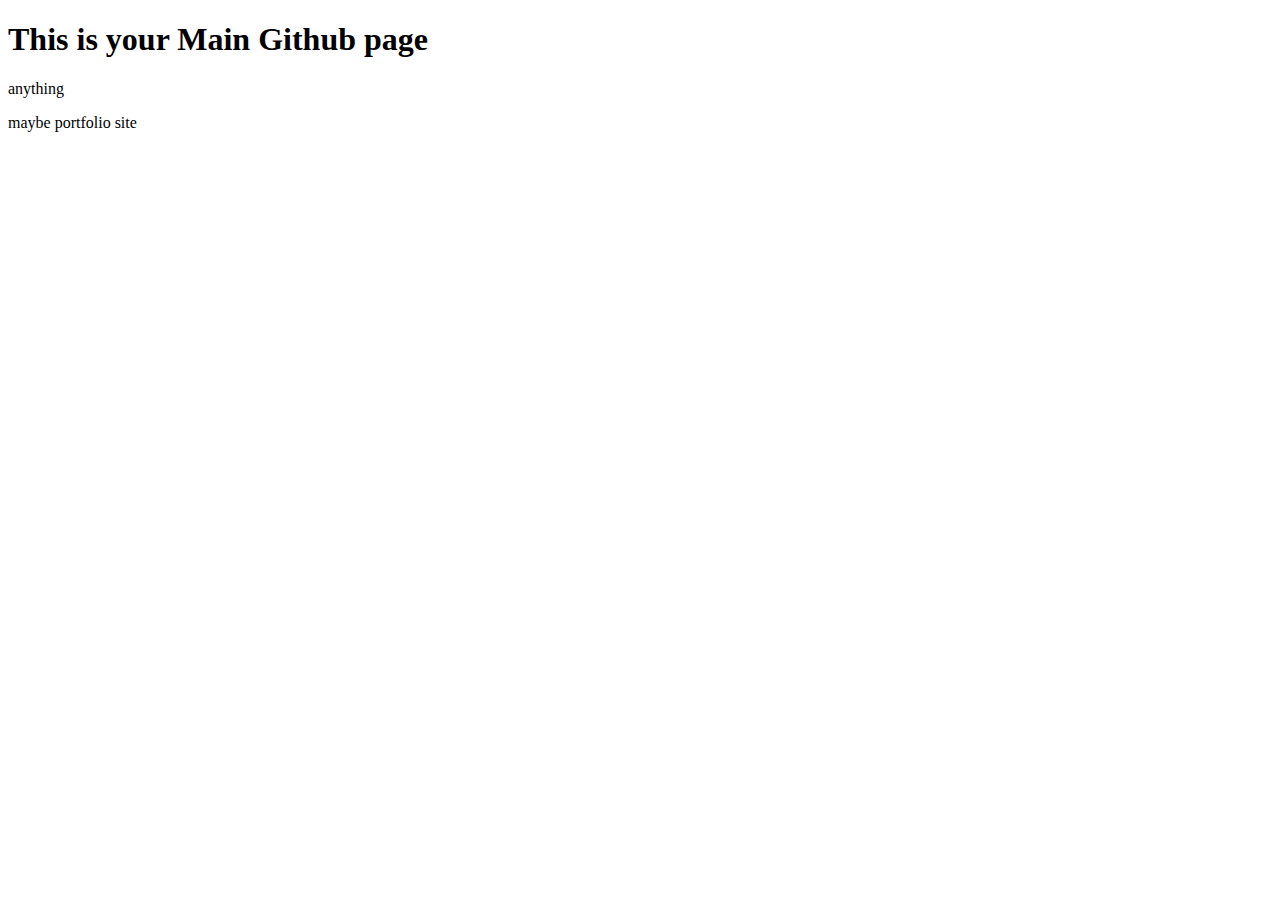
<file: index.html>
<!DOCTYPE html>
<html lang="en">
<head>
    <meta charset="UTF-8">
    <meta name="viewport" content="width=device-width, initial-scale=1.0">
    <title>GitHub Home</title>
</head>
<body>
    <h1>This is your Main Github page</h1>
    <p>anything</p>
    <p>maybe portfolio site</p>
</body>
</html>
</file>
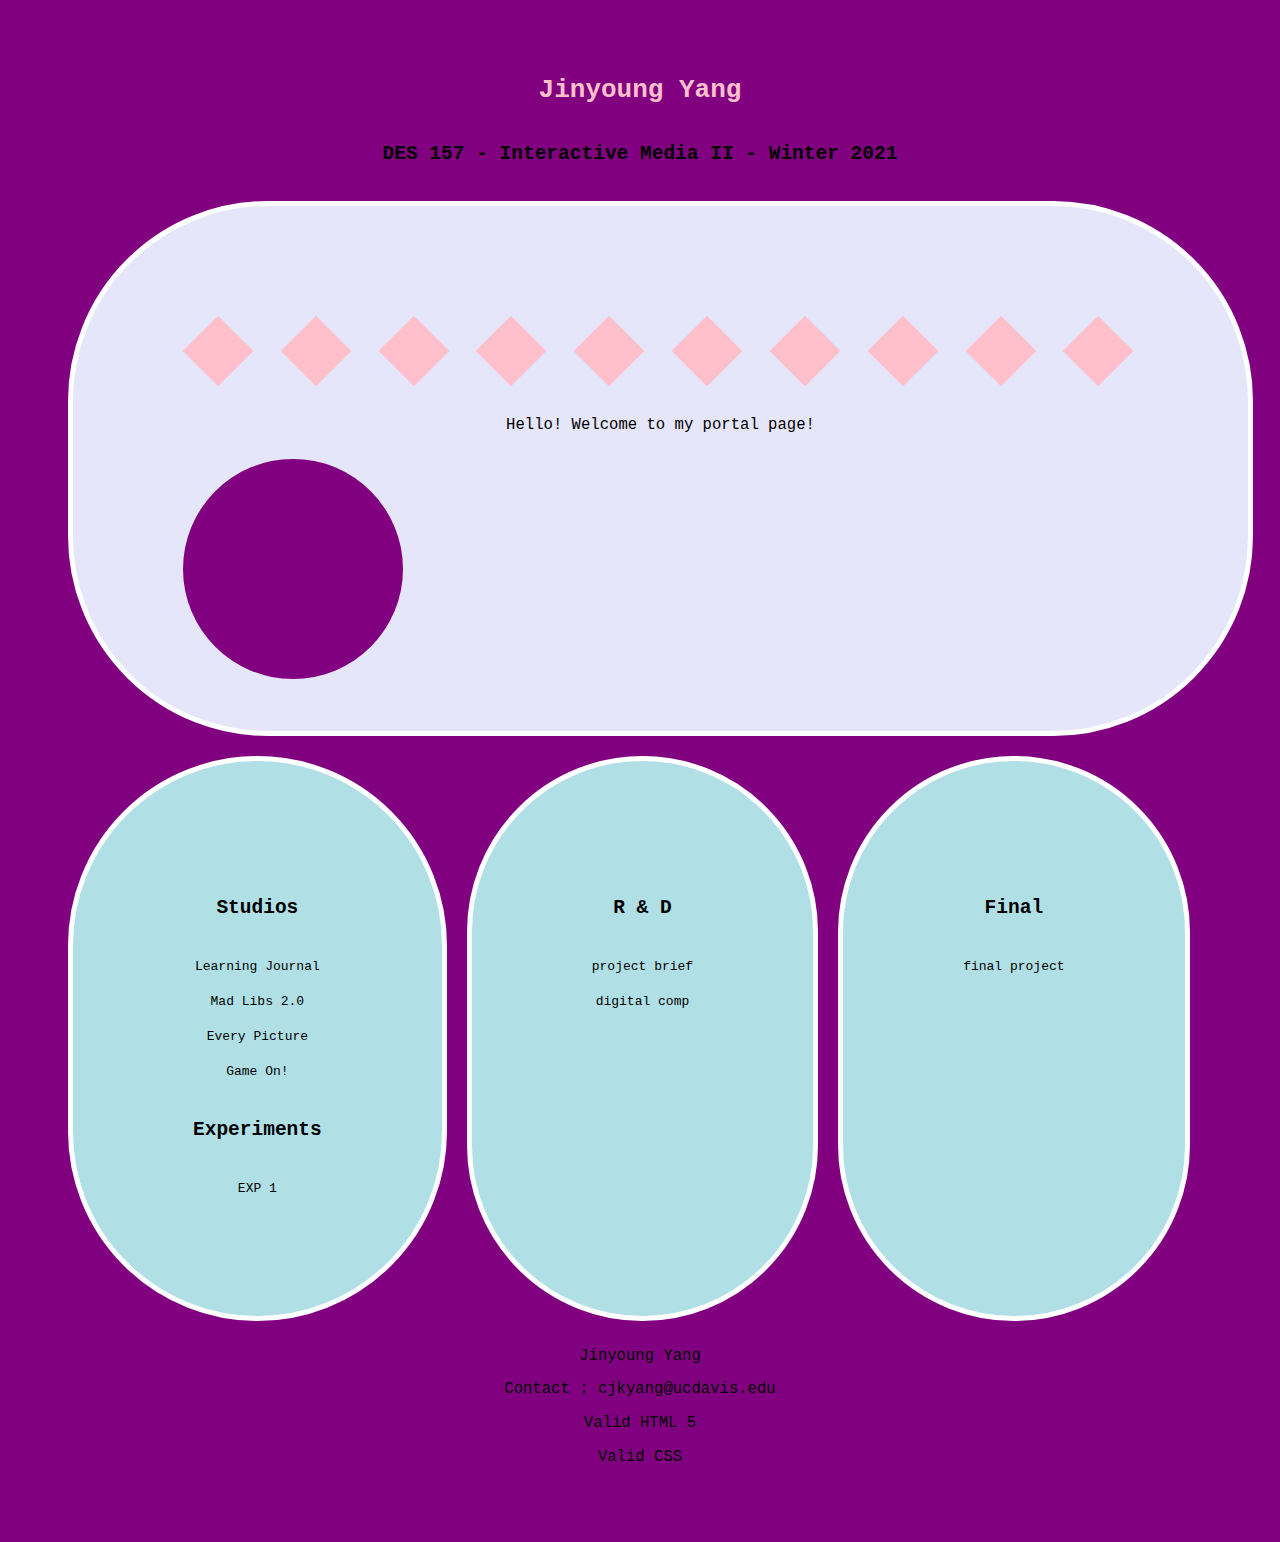
<file: des157/index.html>
<!DOCTYPE html>
<html lang="en">
<head>
    <meta charset="UTF-8">
    <meta name="viewport" content="width=device-width, initial-scale=1.0">
    <link href="styles.css" rel="stylesheet">
    <title>DES 157 Portal Page</title>
</head>
<body>
   
    <h1>Jinyoung Yang</h1>
    <h2>DES 157 - Interactive Media II - Winter 2021</h2>

   <div id="banner">
       <span class="diamond"></span>
       <span class="diamond2"></span>
       <span class="diamond3"></span>
       <span class="diamond4"></span>
       <span class="diamond5"></span>
       <span class="diamond6"></span>
       <span class="diamond7"></span>
       <span class="diamond8"></span>
       <span class="diamond9"></span>
       <span class="diamond10"></span>
       <p>Hello! Welcome to my portal page!</p>
       <div id="move"></div>
   </div>

   <main>
       <div id="one">
       
       <h2>Studios</h2>
       <li><a href="lj/index.html">Learning Journal</a></li>
       <li><a href="madlib/madlib.html">Mad Libs 2.0</a></li>
       <li><a href="studio2/everypicture.html">Every Picture</a></li>
       <li><a href="pig-START/index.html">Game On!</a></li>

       <h2>Experiments</h2>
       <li><a href="">EXP 1</a></li>
       </div>

       <div id="two">
           <h2>R & D</h2>
           <li><a href="final/brief.html">project brief</a></li>
           <li>digital comp</li>
       </div>

       <div id="three">
        <h2>Final</h2>
        <li>final project</li>
 
       </div>
   </main>
    

</body>

<footer>
    <p>Jinyoung Yang</p>
    <p> Contact : <a href="mail to: &#099;&#106;&#107;&#121;&#097;&#110;&#103;&#064;&#117;&#099;&#100;&#097;&#118;&#105;&#115;&#046;&#101;&#100;&#117;">&#099;&#106;&#107;&#121;&#097;&#110;&#103;&#064;&#117;&#099;&#100;&#097;&#118;&#105;&#115;&#046;&#101;&#100;&#117;</a>
    </p>
    <p><a href="http://validator.w3.org/check?uri=referer">Valid HTML 5</a></p>
    <p><a href="https://jigsaw.w3.org/css-validator/check/referer">Valid CSS</a></p>
</footer>
</html>
</file>
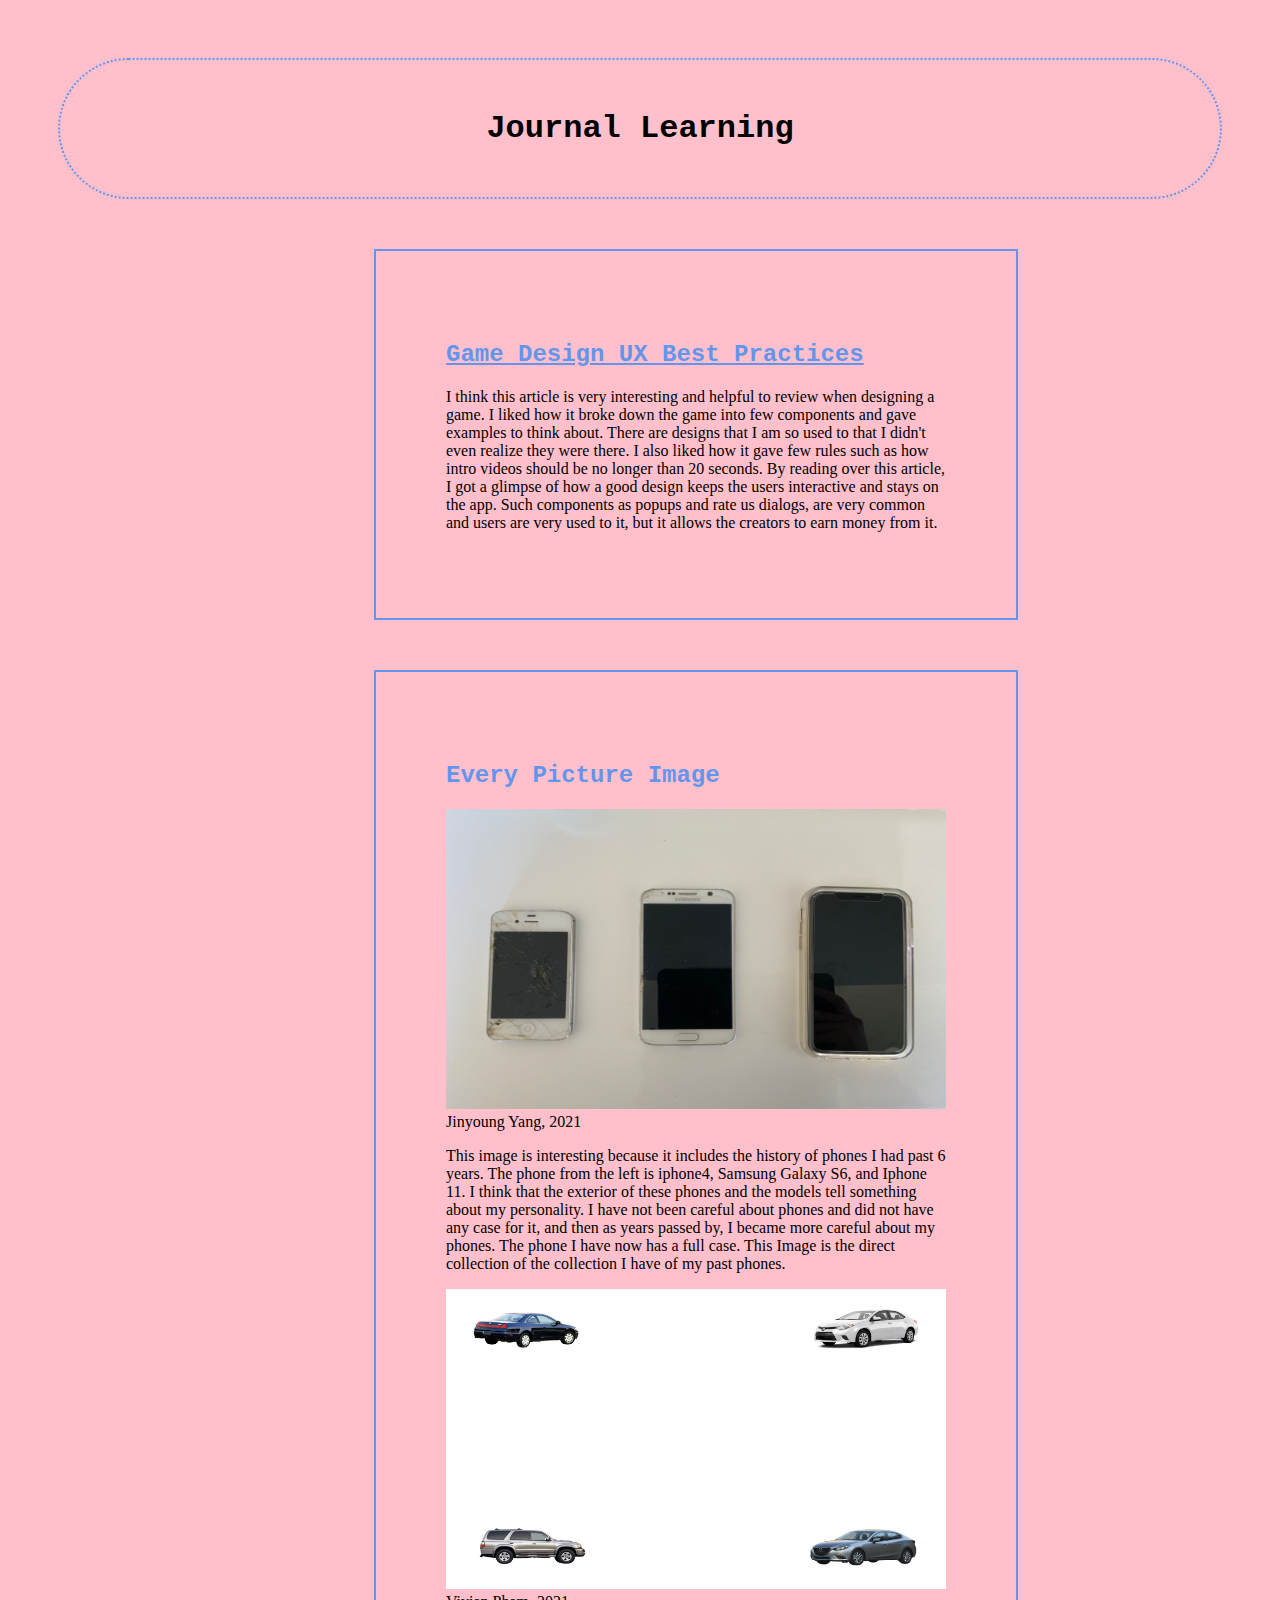
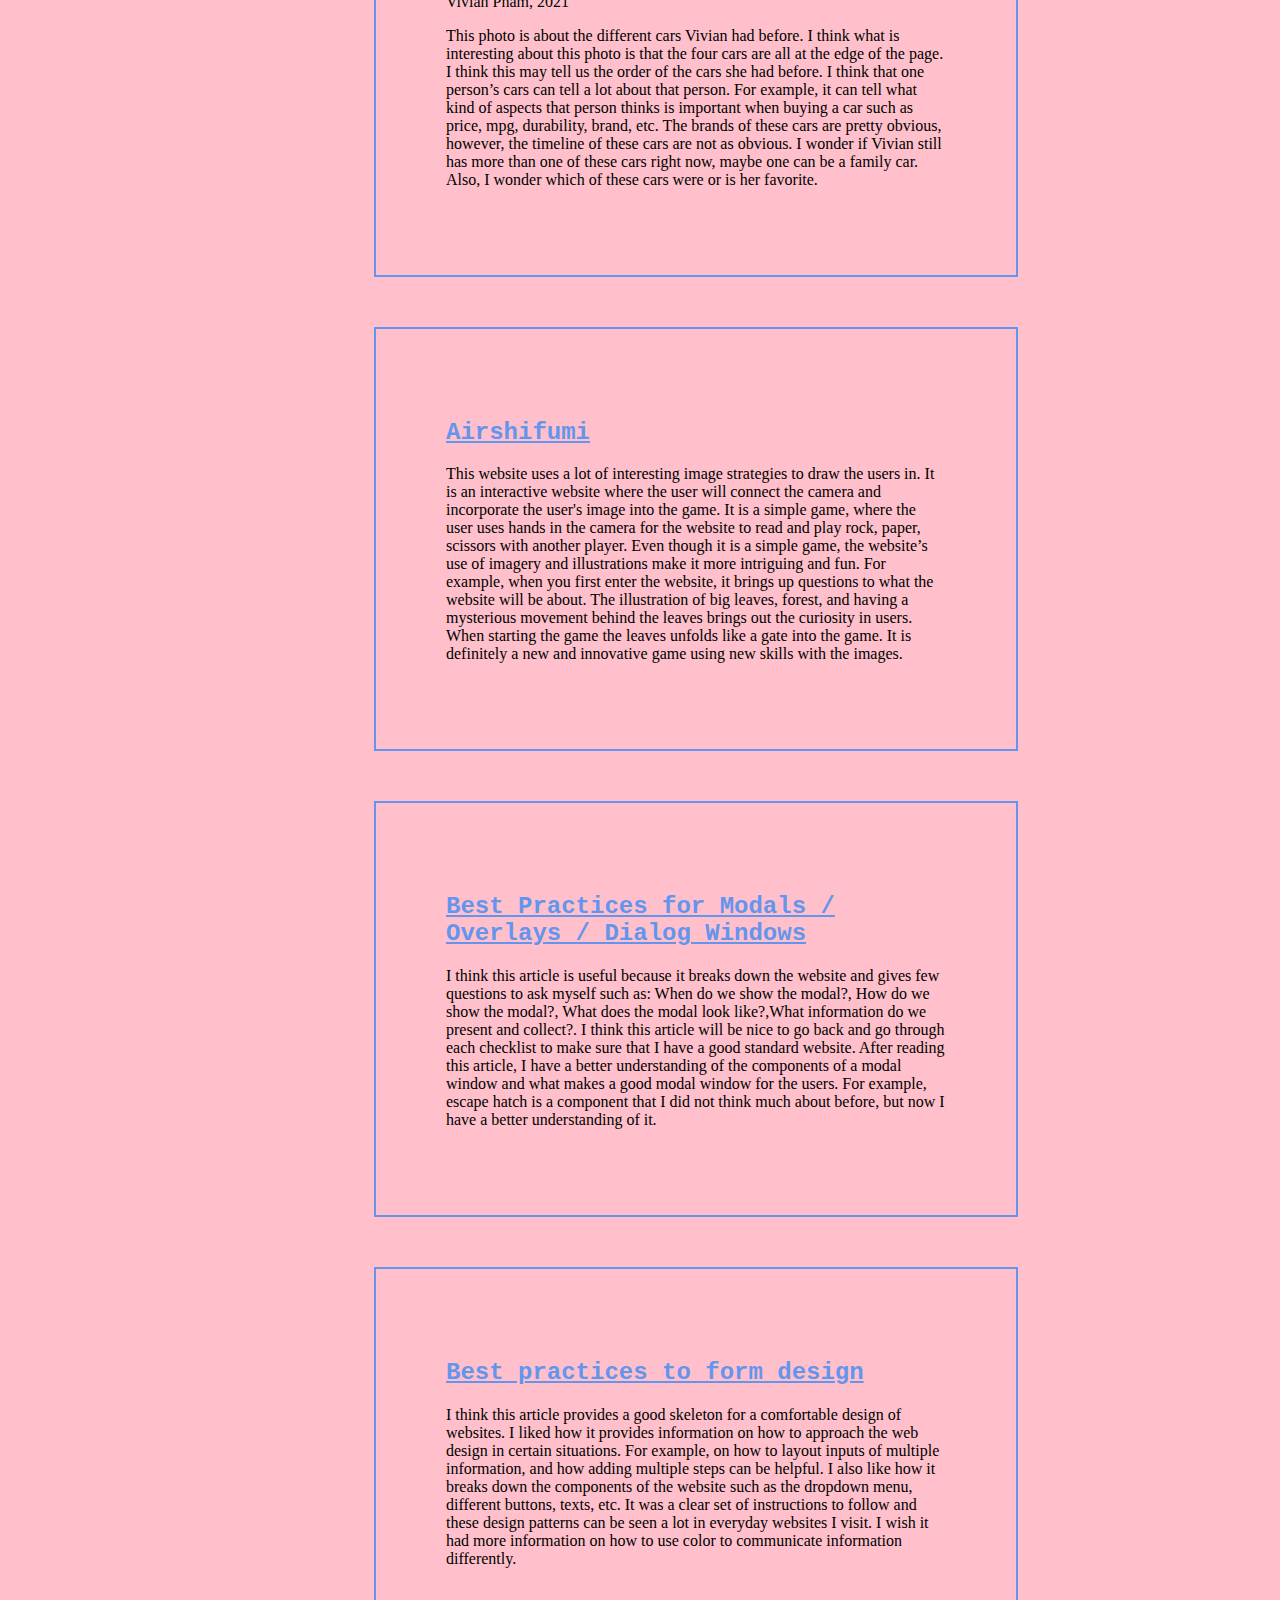
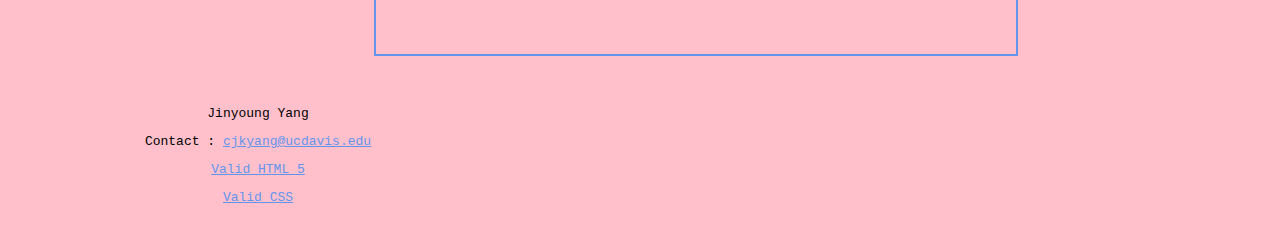
<file: des157/lj/index.html>
<!DOCTYPE html>
<html lang="en">
<head>
    <meta charset="UTF-8">
    <meta name="viewport" content="width=device-width, initial-scale=1.0">
    <link href="styles.css" rel="stylesheet">
    <title>Learning Journal</title>
</head>
<body>
    <h1>Journal Learning</h1>

    <div>
        <h2><a href="https://uxplanet.org/game-design-ux-best-practices-guide-4a3078c32099">Game Design UX Best Practices</a></h2>
        <p>I think this article is very interesting and helpful to review when designing a game. I liked how it broke down the game into few components and gave examples to think about. There are designs that I am so used to that I didn't even realize they were there. I also liked how it gave few rules such as how intro videos should be no longer than 20 seconds. By reading over this article, I got a glimpse of how a good design keeps the users interactive and stays on the app. Such components as popups and rate us dialogs, are very common and users are very used to it, but it allows the creators to earn money from it.
            </p>
        </div>

    <div>
        <h2>Every Picture Image</h2>
        
        <p class="img"><img src="photos/IMG_0150.jpg">Jinyoung Yang, 2021</p>
        <p>This image is interesting because it includes the history of phones I had past 6 years. The phone from the left is iphone4, Samsung Galaxy S6, and Iphone 11. I think that the exterior of these phones and the models tell something about my personality. I have not been careful about phones and did not have any case for it, and then as years passed by, I became more careful about my phones. The phone I have now has a full case. This Image is the direct collection of the collection I have of my past phones. </p>
        
        <p class="img"><img src="photos/cartimeline.png">Vivian Pham, 2021</p>
        <p>This photo is about the different cars Vivian had before. I think what is interesting about this photo is that the four cars are all at the edge of the page. I think this may tell us the order of the cars she had before. I think that one person’s cars can tell a lot about that person. For example, it can tell what kind of aspects that person thinks is important when buying a car such as price, mpg, durability, brand, etc. The brands of these cars are pretty obvious, however, the timeline of these cars are not as obvious. I wonder if Vivian still has more than one of these cars right now, maybe one can be a family car. Also, I wonder which of these cars were or is her favorite. 
        </p>
    </div>


    <div>
        <h2><a href ="https://airshifumi.hands.agency/#">Airshifumi</a></h2>
        <p>This website uses a lot of interesting image strategies to draw the users in. It is an interactive website where the user will connect the camera and incorporate the user's image into the game. It is a simple game, where the user uses hands in the camera for the website to read and play rock, paper, scissors with another player. Even though it is a simple game, the website’s use of imagery and illustrations make it more intriguing and fun. For example, when you first enter the website, it brings up questions to what the website will be about. The illustration of big leaves, forest, and having a mysterious movement behind the leaves brings out the curiosity in users. When starting the game the leaves unfolds like a gate into the game. It is definitely a new and innovative game using new skills with the images. 
        </p>
    </div>

    <div>
    <h2><a href="https://uxplanet.org/best-practices-for-modals-overlays-dialog-windows-c00c66cddd8c">Best Practices for Modals / Overlays / Dialog Windows</a></h2>
    <p>
        I think this article is useful because it breaks down the website and gives few questions to ask myself such as: When do we show the modal?, How do we show the modal?, What does the modal look like?,What information do we present and collect?. I think this article will be nice to go back and go through each checklist to make sure that I have a good standard website. After reading this article, I have a better understanding of the components of a modal window and what makes a good modal window for the users. For example, escape hatch is a component that I did not think much about before,  but now I have a better understanding of it. 
 

    </p>
    </div>

    <div>
        <h2><a href="https://uxdesign.cc/best-practices-for-form-design-ff5de6ca8e5f">Best practices to form design</a></h2>
        <p>I think this article provides a good skeleton for a comfortable design of websites. I liked how it provides information on how to approach the web design in certain situations. For example, on how to layout inputs of multiple information, and how adding multiple steps can be helpful. I also like how it breaks down the components of the website such as the dropdown menu, different buttons, texts, etc. It was a clear set of instructions to follow and these design patterns can be seen a lot in everyday websites I visit. I wish it had more information on how to use color to communicate information differently. 
        </p>
        </div>

        <footer>
            <p>Jinyoung Yang</p>
            <p> Contact : <a href="mail to: &#099;&#106;&#107;&#121;&#097;&#110;&#103;&#064;&#117;&#099;&#100;&#097;&#118;&#105;&#115;&#046;&#101;&#100;&#117;">&#099;&#106;&#107;&#121;&#097;&#110;&#103;&#064;&#117;&#099;&#100;&#097;&#118;&#105;&#115;&#046;&#101;&#100;&#117;</a>
            </p>
            <p><a href="http://validator.w3.org/check?uri=referer">Valid HTML 5</a></p>
            <p><a href="https://jigsaw.w3.org/css-validator/check/referer">Valid CSS</a></p>
        </footer>
    
</body>

</html>
</file>
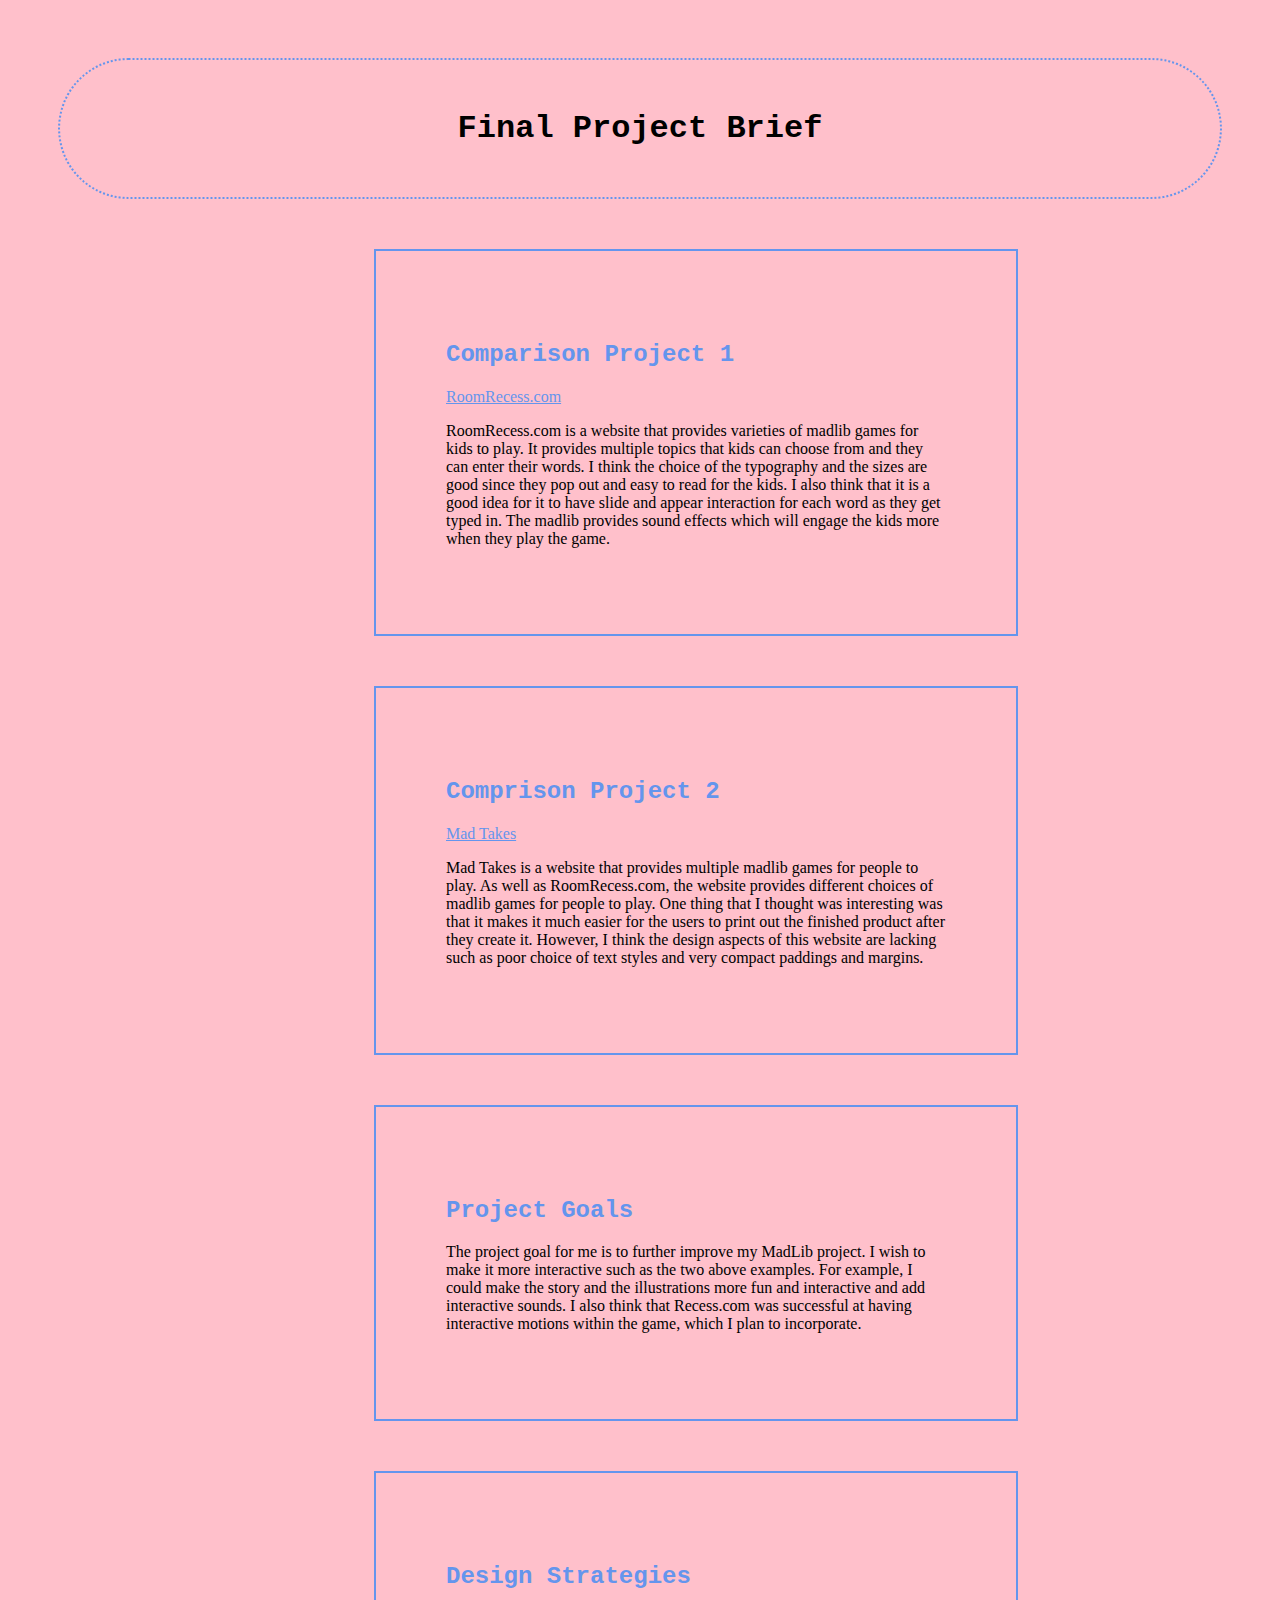
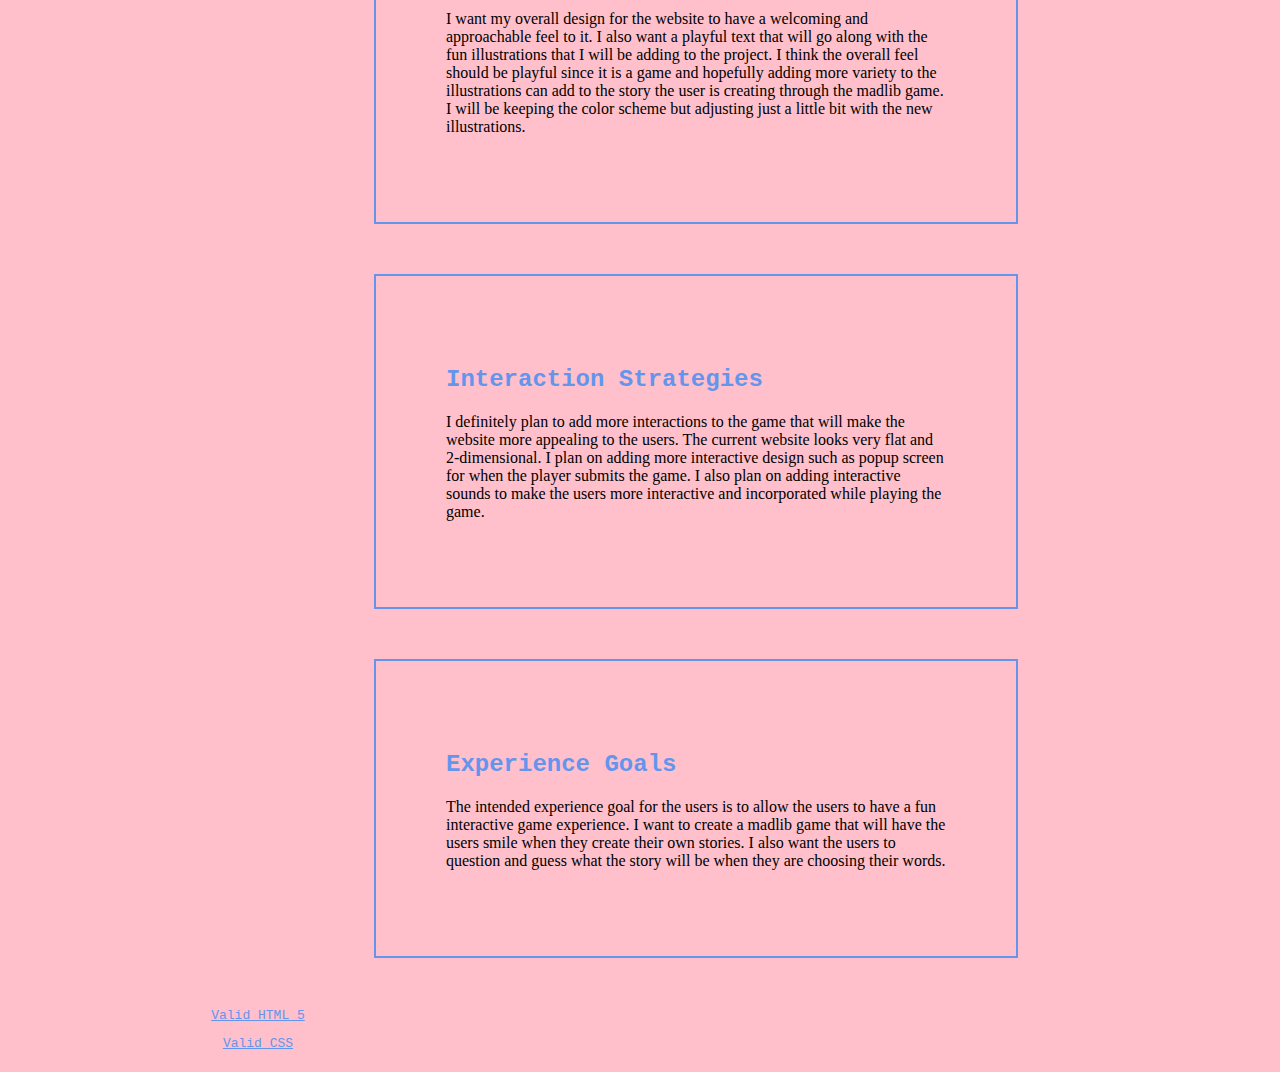
<file: des157/final/brief.html>
<!DOCTYPE html>
<html lang="en">
<head>
    <meta charset="UTF-8">
    <meta http-equiv="X-UA-Compatible" content="IE=edge">
    <meta name="viewport" content="width=device-width, initial-scale=1.0">
    <link href="styles.css" rel="stylesheet">
    <title>Final Brief</title>
</head>
<body>
    <h1> Final Project Brief</h1>

    <div>
        <h2>Comparison Project 1</h2>
        <a href="https://www.roomrecess.com/mobile/SayWhat/play.html#:~:text=Say%20What%20is%20a%20crazy,%2C%20adverbs%2C%20and%20much%20more">RoomRecess.com</a>
    
        <p>
            RoomRecess.com is a website that provides varieties of madlib games for kids to play. It provides multiple topics that kids can choose from and they can enter their words. I think the choice of the typography and the sizes are good since they pop out and easy to read for the kids. I also think that it is a good idea for it to have slide and appear interaction for each word as they get typed in. The madlib provides sound effects which will engage the kids more when they play the game. 

        </p>
    </div>

    <div>
        <h2>Comprison Project 2</h2>
        <a href = "https://www.madtakes.com/libs/188.html">Mad Takes</a>

        <p>
            Mad Takes is a website that provides multiple madlib games for people to play. As well as RoomRecess.com, the website provides different choices of madlib games for people to play. One thing that I thought was interesting was that it makes it much easier for the users to print out the finished product after they create it. However, I think the design aspects of this website are lacking such as poor choice of text styles and very compact paddings and margins.
            
        </p>
    </div>

    <div>
        <h2>Project Goals</h2>
        
        <p>The project goal for me is to further improve my MadLib project. I wish to make it more interactive such as the two above examples. For example, I could make the story and the illustrations more fun and interactive and add interactive sounds. I also think that Recess.com was successful at having interactive motions within the game, which I plan to incorporate. </p>
    </div>

    <div>
        <h2>Design Strategies</h2>

        <p> I want my overall design for the website to have a welcoming and approachable feel to it. I also want a playful text that will go along with the fun illustrations that I will be adding to the project. I think the overall feel should be playful since it is a game and hopefully adding more variety to the illustrations can add to the story the user is creating through the madlib game. I will be keeping the color scheme but adjusting just a little bit with the new illustrations. 
        </p>
    </div>

    <div>
        <h2>Interaction Strategies</h2>
        <p>I definitely plan to add more interactions to the game that will make the website more appealing to the users. The current website looks very flat and 2-dimensional. I plan on adding more interactive design such as popup screen for when the player submits the game. I also plan on adding interactive sounds to make the users more interactive and incorporated while playing the game. 
        </p>
    </div>

    <div>
        <h2>Experience Goals</h2>

        <p>The intended experience goal for the users is to allow the users to have a fun interactive game experience. I want to create a madlib game that will have the users smile when they create their own stories. I also want the users to question and guess what the story will be when they are choosing their words. 
        </p>

    </div>



    <footer>
    <p><a href="http://validator.w3.org/check?uri=referer">Valid HTML 5</a></p>
            <p><a href="https://jigsaw.w3.org/css-validator/check/referer">Valid CSS</a></p>
        </footer>
    
</body>
</html>
</file>
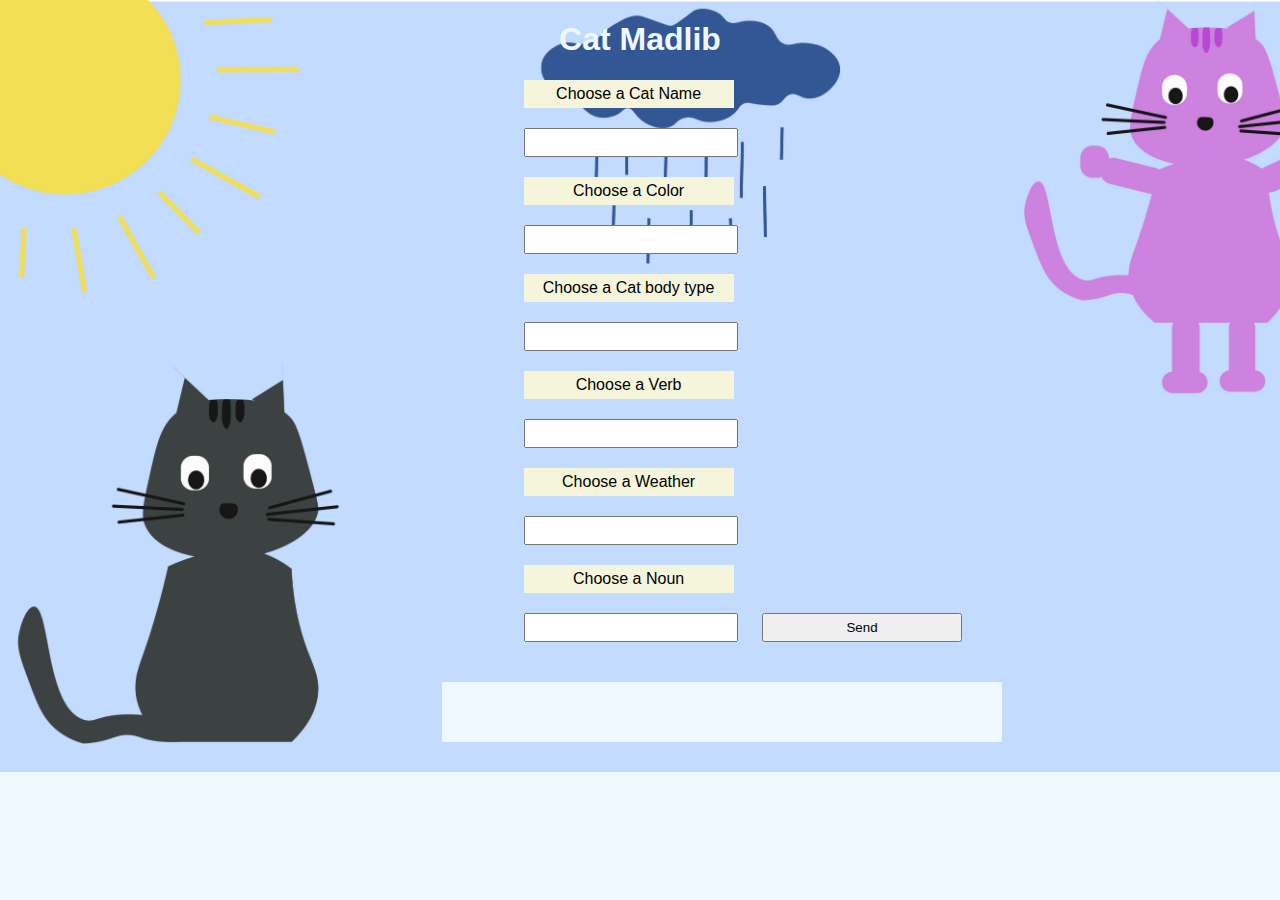
<file: des157/madlib/madlib.html>
<!DOCTYPE html>
<html lang="en">

<head>
    <meta charset="UTF-8">
    <meta name="viewport" content="width=device-width, initial-scale=1.0">
    <title>Cat Madlib</title>
    <link href="styles.css" rel="stylesheet">
    <script src="script.js" defer></script>
</head>

<body>
    <header>
        <h1>Cat Madlib</h1>
    </header>
    <main>
        <div>
        <form id="myform" >
            <label for="catname">Choose a Cat Name</label>
            <input type="text" id="catname" required>

            <label for="catcolor">Choose a Color</label>
            <input type="text" id="catcolor" required>

            <label for="bodytype">Choose a Cat body type</label>
            <input type="text" id="bodytype" required>

            <label for="verb">Choose a Verb</label>
            <input type="text" id="verb" required>

            <label for="weather">Choose a Weather</label>
            <input type="text" id="weather" required>

            <label for="noun">Choose a Noun</label>
            <input type="text" id="noun" required>


            <input type="submit" value="Send">
        </form>
        </div>


        <article id="madlib"></article>
    </main>

    <footer>

    </footer>

    
</body>

</html>
</file>
<file: des157/styles.css>
h1{text-align: center;
font-family: monospace;
color:pink;

}
h2{text-align: center;
    font-family: monospace;
padding: 20px;
}

body { background: purple;
    font-family: monospace;
    padding: 50px;
   
    
}

#banner {
    width: 975px;
    height: 325px;
    background: lavender;
    border-radius: 200px;
    position:relative;
}
p {
    text-align: center;
    font-size: larger;
}
span { width:50px;
height: 50px;
background-color: pink;
display: inline-block;
margin: 20px;
align-content: center;
transform:rotate(45deg);

}
span:hover { background-color: purple;
    transition: all 2s ease-in-out;

}
#move {width: 20px;
height:20px;
background-color:purple;
border-radius: 50%;
border: none;
position:absolute;
}
#banner:hover {
    cursor: pointer;
}
#banner:hover div {
    animation: animation1 3s ease-in-out infinite alternate;
}

li {list-style-type: none;
margin:20px;
text-align: center;}

a{text-decoration:none;
color: black;}

main { display:flex;
flex-flow: row;
}
div {padding: 100px;
background: powderblue;
border: 5px solid white;
margin: 10px;
border-radius:200px;
position:relative}

footer {text-align:center;}

@keyframes animation1 {
    from { left:0;}
    to {left: calc(100% - 30px);}
}
</file>
<file: des157/lj/styles.css>
body{background-color: pink;
align-content: center;}
h1 {text-align: center;
    font-family: 'Courier New', Courier, monospace;
padding:50px;
margin:50px;

border:cornflowerblue 2px dotted;
border-radius:100px;
}
h2{font-family:'Courier New', Courier, monospace;
color:cornflowerblue;}
a{color:cornflowerblue;}
div{
padding:70px;
margin:50px;
border: cornflowerblue 2px solid;
width: 500px;
position:relative;
left:25%;



}

p{width:500px;
align-content: center;}

footer{text-align: center;
font-family: 'Courier New', Courier, monospace;
font-size:small;}

img {width:500px;
height: 300px;}
</file>
<file: des157/final/styles.css>
body{background-color: pink;
    align-content: center;}
    h1 {text-align: center;
        font-family: 'Courier New', Courier, monospace;
    padding:50px;
    margin:50px;
    
    border:cornflowerblue 2px dotted;
    border-radius:100px;
    }
    h2{font-family:'Courier New', Courier, monospace;
    color:cornflowerblue;}
    a{color:cornflowerblue;}
    div{
    padding:70px;
    margin:50px;
    border: cornflowerblue 2px solid;
    width: 500px;
    position:relative;
    left:25%;
    
    
    
    }
    
    p{width:500px;
    align-content: center;}
    
    footer{text-align: center;
    font-family: 'Courier New', Courier, monospace;
    font-size:small;}
    
    img {width:500px;
    height: 300px;}
</file>
<file: des157/madlib/styles.css>
body {
    background-image: url(/des157/madlib/img/catbg.jpg);
    background-repeat: no-repeat;
    background-size: cover;
    background-color: aliceblue;
    margin-top: 0;
    font-family: -apple-system, BlinkMacSystemFont, 'Segoe UI', Roboto, Oxygen, Ubuntu, Cantarell, 'Open Sans', 'Helvetica Neue', sans-serif;
}

h1 {
    font-family: -apple-system, BlinkMacSystemFont, 'Segoe UI', Roboto, Oxygen, Ubuntu, Cantarell, 'Open Sans', 'Helvetica Neue', sans-serif;
    text-align: center;
    color: aliceblue;
}

label {
    font-family: -apple-system, BlinkMacSystemFont, 'Segoe UI', Roboto, Oxygen, Ubuntu, Cantarell, 'Open Sans', 'Helvetica Neue', sans-serif;
    background-color: beige;
    padding: 5px;
    margin: 10px;
    display: flex;
    flex-direction: column;
    text-align: center;
    width: 200px;

}

input {
    width: 200px;
    padding: 5px;
    margin: 10px;
    font-family: -apple-system, BlinkMacSystemFont, 'Segoe UI', Roboto, Oxygen, Ubuntu, Cantarell, 'Open Sans', 'Helvetica Neue', sans-serif;
}

div {
    position: relative;
    top: 50%;
    left: 40%;
    font-family: -apple-system, BlinkMacSystemFont, 'Segoe UI', Roboto, Oxygen, Ubuntu, Cantarell, 'Open Sans', 'Helvetica Neue', sans-serif;
}

article {
    font-size: 30px;
    position: relative;
    left: 32%;
    top: 40%;
    padding: 30px;
    margin: 30px;
    background-color: aliceblue;
    width: 500px;

}
</file>
